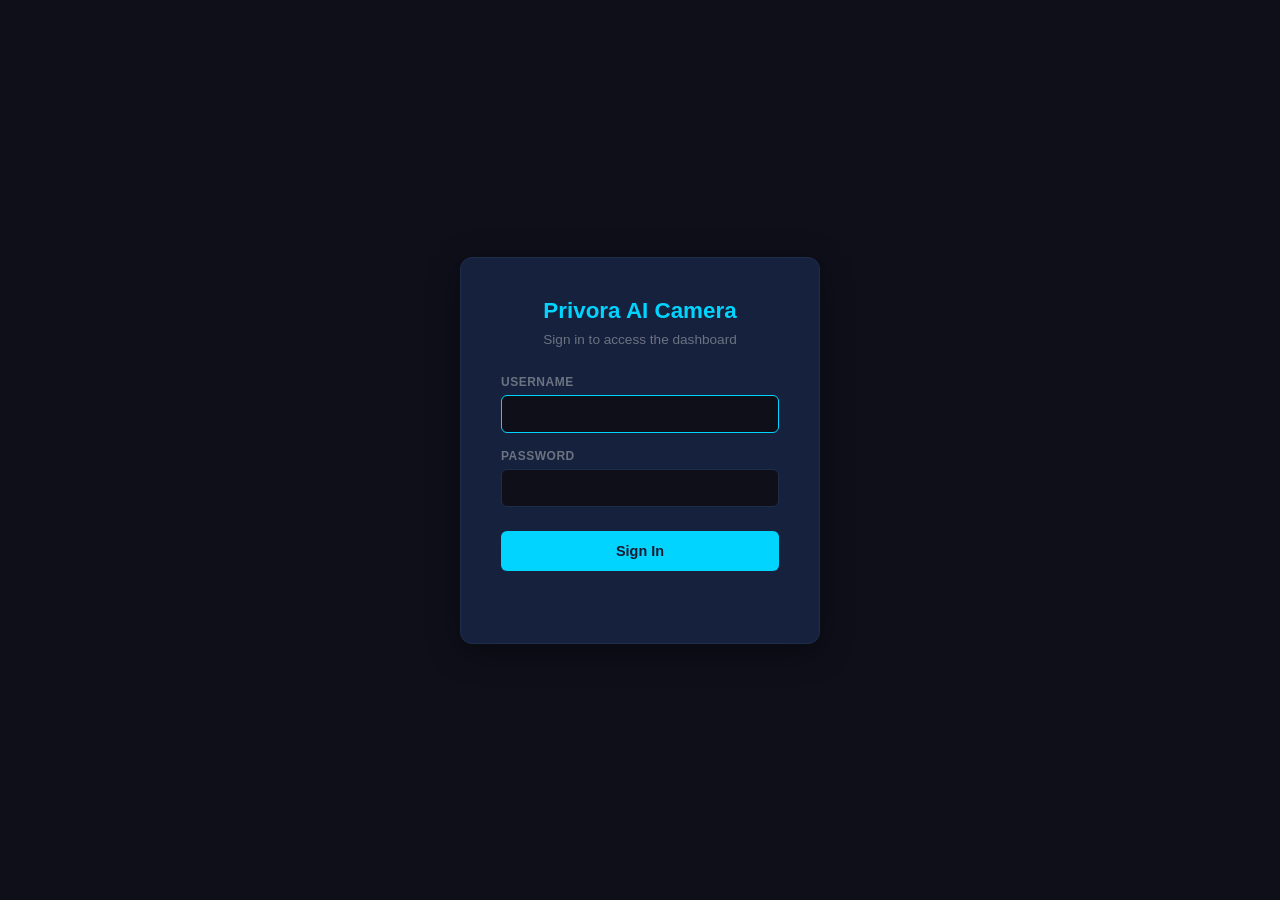
<file: web/static/login.html>
<!DOCTYPE html>
<html lang="en">
<head>
    <meta charset="UTF-8">
    <meta name="viewport" content="width=device-width, initial-scale=1.0">
    <title>Privora AI Camera - Login</title>
    <style>
        * { margin: 0; padding: 0; box-sizing: border-box; }

        body {
            font-family: -apple-system, BlinkMacSystemFont, 'Segoe UI', Roboto, sans-serif;
            background: #0f0f1a;
            color: #e0e0e0;
            min-height: 100vh;
            display: flex;
            align-items: center;
            justify-content: center;
        }

        .login-card {
            background: #16213e;
            border: 1px solid #1e2d4a;
            border-radius: 12px;
            padding: 40px;
            width: 360px;
            box-shadow: 0 8px 32px rgba(0, 0, 0, 0.4);
        }

        .login-title {
            text-align: center;
            margin-bottom: 8px;
            font-size: 1.4rem;
            color: #00d4ff;
            font-weight: 700;
        }

        .login-subtitle {
            text-align: center;
            color: #6b7280;
            font-size: 0.85rem;
            margin-bottom: 28px;
        }

        .form-group {
            margin-bottom: 16px;
        }

        .form-group label {
            display: block;
            font-size: 0.75rem;
            color: #6b7280;
            font-weight: 600;
            text-transform: uppercase;
            letter-spacing: 0.5px;
            margin-bottom: 6px;
        }

        .form-group input {
            width: 100%;
            background: #0f0f1a;
            border: 1px solid #1e2d4a;
            color: #e0e0e0;
            padding: 10px 14px;
            border-radius: 6px;
            font-size: 0.9rem;
            font-family: inherit;
            transition: border-color 0.2s;
        }

        .form-group input:focus {
            outline: none;
            border-color: #00d4ff;
        }

        .btn-login {
            width: 100%;
            background: #00d4ff;
            color: #1a1a2e;
            border: none;
            padding: 12px;
            border-radius: 6px;
            font-weight: 700;
            font-size: 0.9rem;
            cursor: pointer;
            transition: opacity 0.2s;
            margin-top: 8px;
        }

        .btn-login:hover { opacity: 0.85; }
        .btn-login:disabled { opacity: 0.5; cursor: default; }

        .login-error {
            color: #ff5252;
            font-size: 0.8rem;
            text-align: center;
            margin-top: 12px;
            min-height: 20px;
        }
    </style>
</head>
<body>
    <div class="login-card">
        <h1 class="login-title">Privora AI Camera</h1>
        <p class="login-subtitle">Sign in to access the dashboard</p>

        <form id="login-form" onsubmit="doLogin(event)">
            <div class="form-group">
                <label for="username">Username</label>
                <input type="text" id="username" name="username" autocomplete="username" required autofocus>
            </div>
            <div class="form-group">
                <label for="password">Password</label>
                <input type="password" id="password" name="password" autocomplete="current-password" required>
            </div>
            <button type="submit" class="btn-login" id="btn-login">Sign In</button>
            <div id="login-error" class="login-error"></div>
        </form>
    </div>

    <script>
        async function doLogin(event) {
            event.preventDefault();
            const username = document.getElementById("username").value;
            const password = document.getElementById("password").value;
            const errorEl = document.getElementById("login-error");
            const btn = document.getElementById("btn-login");

            errorEl.textContent = "";
            btn.disabled = true;
            btn.textContent = "Signing in...";

            try {
                const resp = await fetch("/api/login", {
                    method: "POST",
                    headers: { "Content-Type": "application/json" },
                    body: JSON.stringify({ username, password })
                });

                if (resp.ok) {
                    window.location.href = "/";
                } else {
                    const data = await resp.json();
                    errorEl.textContent = data.error || "Login failed";
                }
            } catch (e) {
                errorEl.textContent = "Connection error";
            } finally {
                btn.disabled = false;
                btn.textContent = "Sign In";
            }
        }
    </script>
</body>
</html>
</file>
